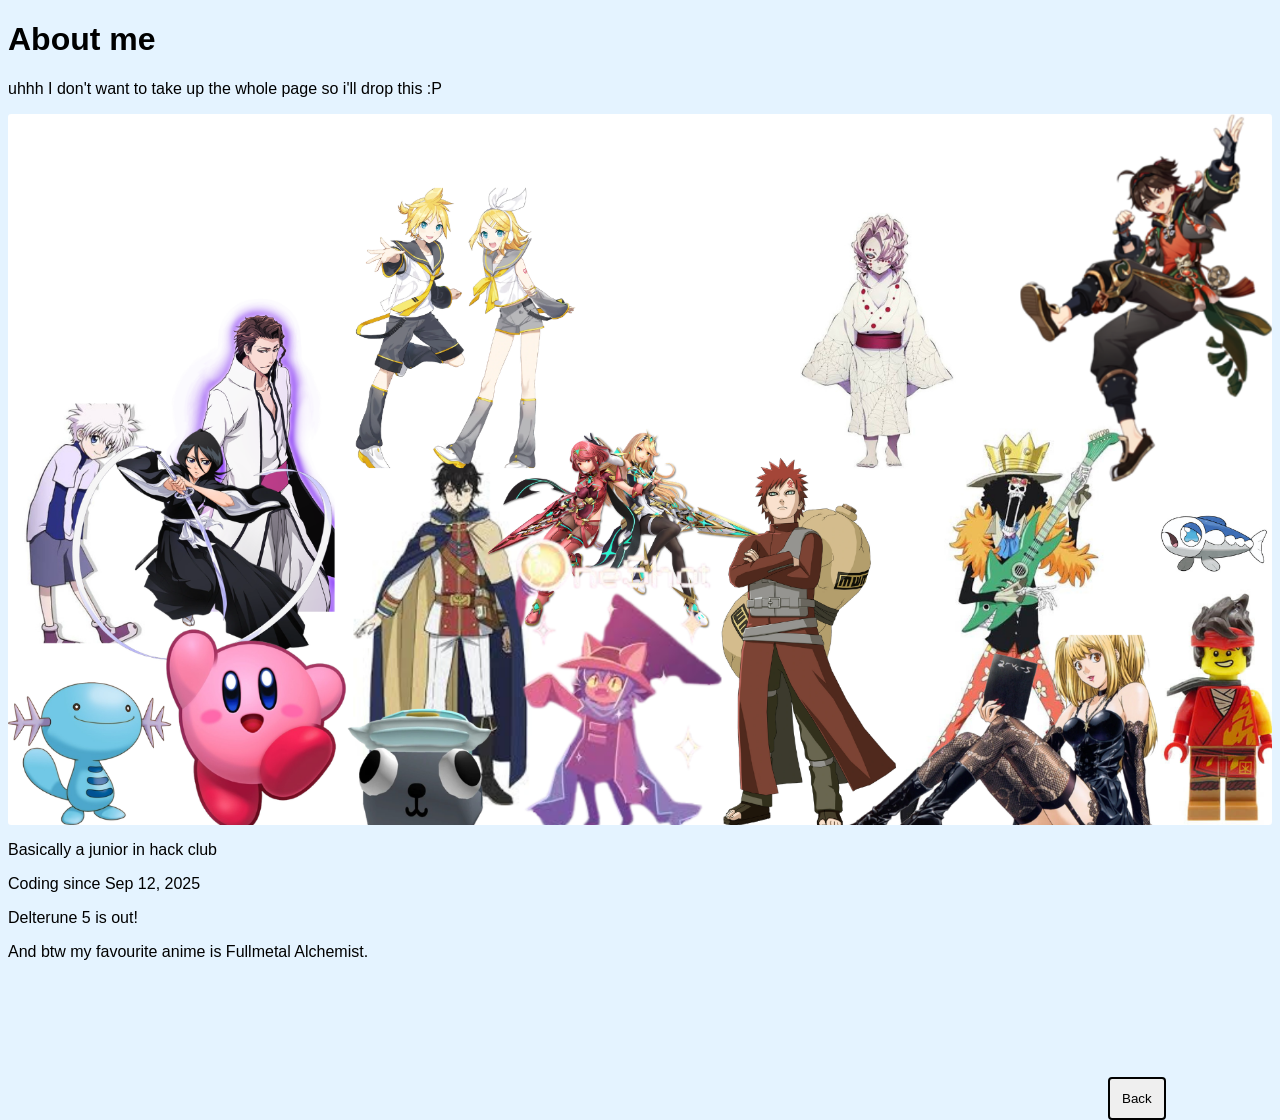
<file: aboutme.html>
<!DOCTYPE html>
<html lang="en">
<head>
    <meta charset="UTF-8">
    <meta name="viewport" content="width=device-width, initial-scale=1.0">
    <title>About me</title>
    <link rel="stylesheet" href="style.css">
</head>
<body>
    <h1>About me</h1>
    <p>uhhh I don't want to take up the whole page so i'll drop this :P</p>
    <img src="wallofpeak.png" style="width: 100vw; max-width: 100%; height: auto; display: block;">
    <p>Basically a junior in hack club</p>
    <p> Coding since Sep 12, 2025</p>
    <p>Delterune 5 is out!</p>
    <p>And btw my favourite anime is Fullmetal Alchemist.</p>
         <button class="backbutton" id="back">Back</button>
    <script src="index.js"></script>
</body>
</html>
</file>
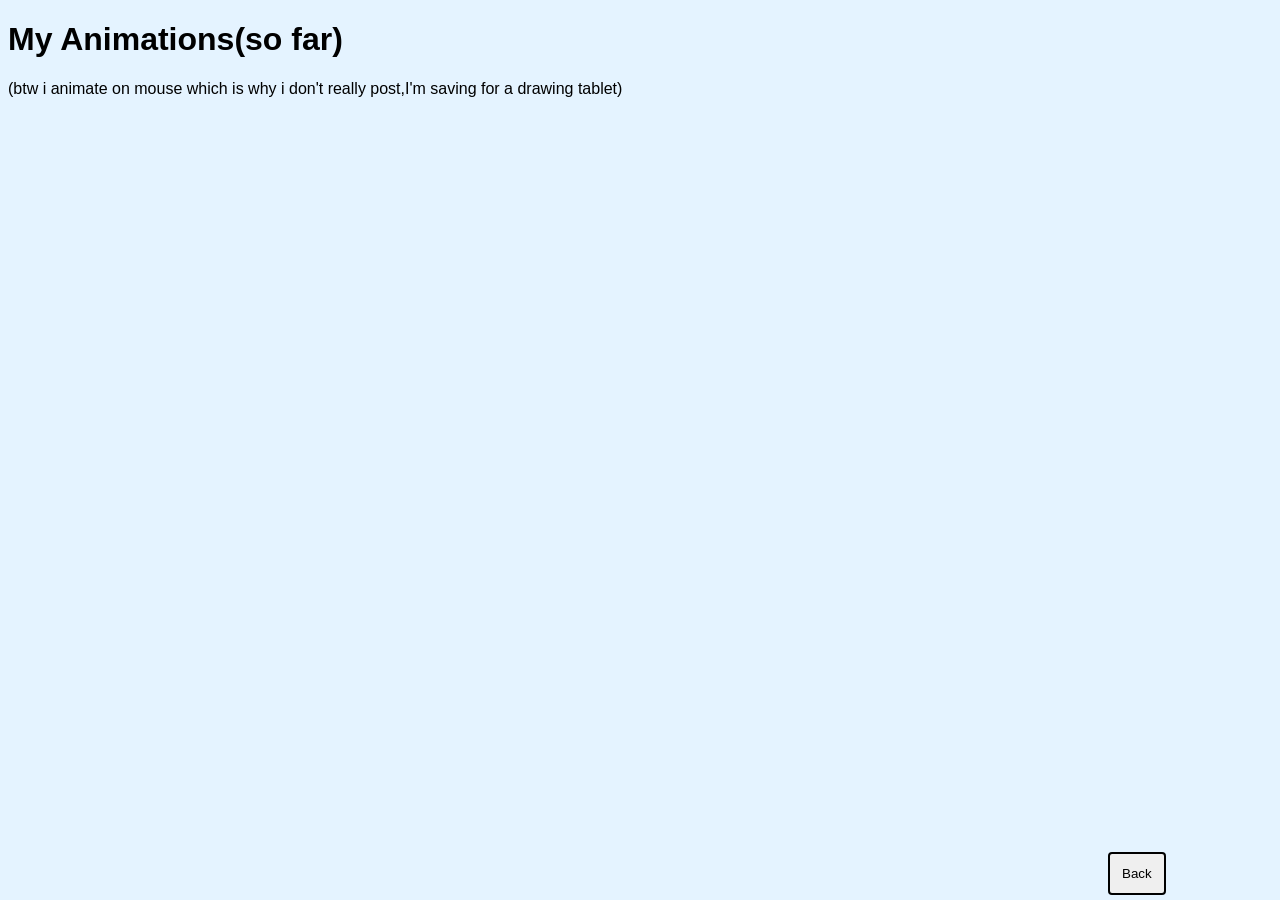
<file: animations.html>
<!DOCTYPE html>
<html lang="en">
<head>
    <meta charset="UTF-8">
    <meta name="viewport" content="width=device-width, initial-scale=1.0">
    <title>Animation</title>
    <link rel="stylesheet" href="style.css">
</head>
<body>
    <h1>My Animations(so far)</h1>
    <p>(btw i animate on mouse which is why i don't really post,I'm saving for a drawing tablet)</p>
    <iframe width="560" height="315" src="https://www.youtube.com/embed/Xz_VqRK-W8I?si=nINJrcoqUYpB2jKM" title="YouTube video player" frameborder="0" allow="accelerometer; autoplay; clipboard-write; encrypted-media; gyroscope; picture-in-picture; web-share" referrerpolicy="strict-origin-when-cross-origin" allowfullscreen></iframe>
    <iframe width="560" height="315" src="https://www.youtube.com/embed/CapaLg2ELWs?si=pcyARADnMWTGaItu" title="YouTube video player" frameborder="0" allow="accelerometer; autoplay; clipboard-write; encrypted-media; gyroscope; picture-in-picture; web-share" referrerpolicy="strict-origin-when-cross-origin" allowfullscreen></iframe>
    <iframe width="560" height="315" src="https://www.youtube.com/embed/Tp66o7kfmTg?si=KBa-9j-s2M99AXFs" title="YouTube video player" frameborder="0" allow="accelerometer; autoplay; clipboard-write; encrypted-media; gyroscope; picture-in-picture; web-share" referrerpolicy="strict-origin-when-cross-origin" allowfullscreen></iframe>
    <br>
         <button class="backbutton" id="back">Back</button>
    <script src="index.js"></script>
</body>
</html>
</file>
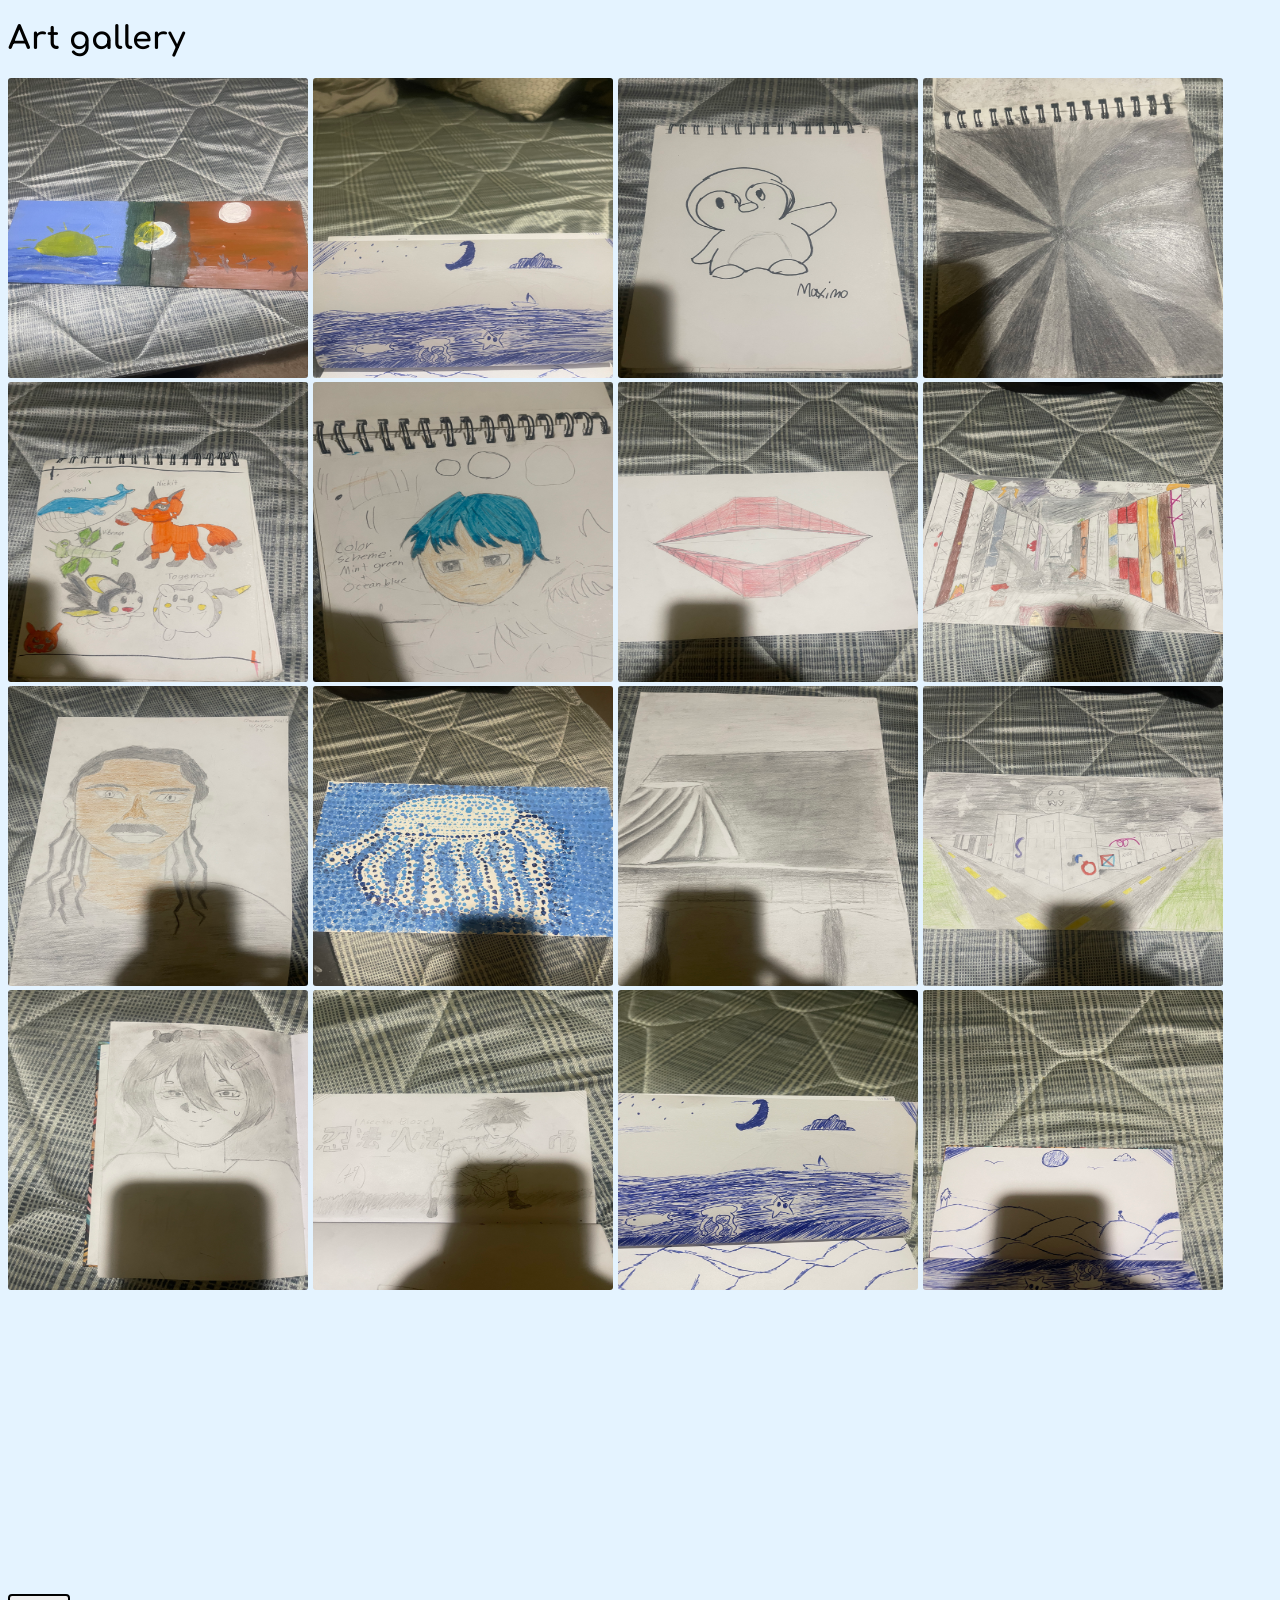
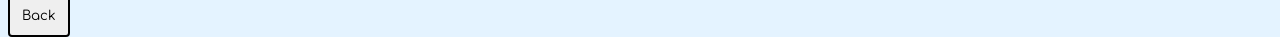
<file: artgallery.html>
<!DOCTYPE html>
<html lang="en">
<head>
    <meta charset="UTF-8">
    <meta name="viewport" content="width=device-width, initial-scale=1.0">
    <title>Art Gallery</title>
    <link rel="stylesheet" href="style.css">
     <link href="https://fonts.googleapis.com/css2?family=Comfortaa:wght@300&display=swap" rel="stylesheet">
</head>
<body>
    <H1>Art gallery</H1>
    <img src="images/IMG_5970.jpeg" alt=""width="300" height="300">
    <img src="images/IMG_5975.jpeg" alt="" width="300" height="300">
    <img src="images/IMG_5976.jpeg" alt=""width="300" height="300">
    <img src="images/IMG_5977.jpeg" alt=""width="300" height="300">
    <img src="images/IMG_5978.jpeg" alt=""width="300" height="300">
    <img src="images/IMG_5979.jpeg" alt=""width="300" height="300">
    <img src="images/IMG_5980.jpeg" alt=""width="300" height="300">
    <img src="images/IMG_5981.jpeg" alt=""width="300" height="300">
    <img src="images/IMG_5982.jpeg" alt=""width="300" height="300">
    <img src="images/IMG_5983.jpeg" alt=""width="300" height="300">
    <img src="images/IMG_5984.jpeg" alt=""width="300" height="300">
    <img src="images/IMG_5985.jpeg" alt=""width="300" height="300">
    <img src="images/IMG_5986.jpeg" alt=""width="300" height="300">
    <img src="images/IMG_5987.jpeg" alt=""width="300" height="300">
    <img src="images/IMG_5988.jpeg" alt=""width="300" height="300">
    <img src="images/IMG_5989.jpeg" alt=""width="300" height="300">
    <button class="backbutton2" id="back">Back</button>
    <script src="index.js"></script>
</body>
</html>
</file>
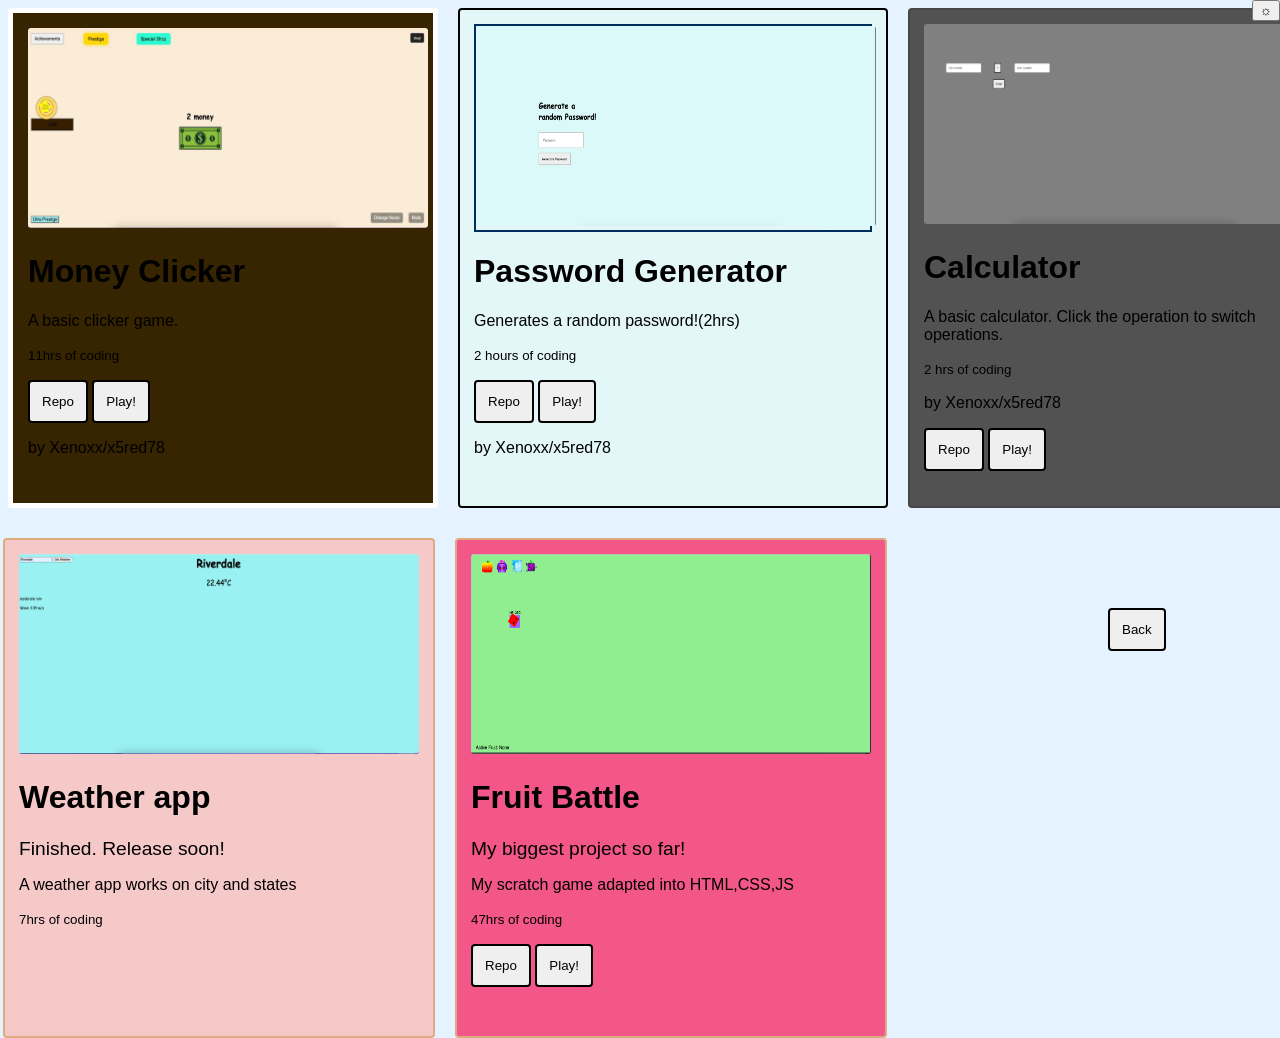
<file: coding.html>
<!DOCTYPE html>
<html lang="en">
<head>
    <meta charset="UTF-8">
    <meta name="viewport" content="width=device-width, initial-scale=1.0">
    <title>My projects!</title>
    <link rel="stylesheet" href="style.css">
</head>
<body>
    <div class="container"><!--Container/layout for the games/projects-->

    <div class="container2"><!--Money Clicker display container-->
    <div class="moneyclickerimg">
        <img src="moneyclicker.png" height="200" width="400">
    </div>
    <h1 style="font-family: 'Comfortaa',sans-serif;">Money Clicker</h1>
    <p>A basic clicker game.</p>
    <p><small>11hrs of coding</small></p>
    <button class="githubrepo" id="githubrepomoney">Repo</button>
    <button class="actualweb" id="actualwebmoney">Play!</button>
    <p>by Xenoxx/x5red78</p>
    </div>

    <div class="container3"> <!--Password Generator display container-->
 <div class="passwordgeneratorimg">
        <img src="passwordgenerator.png" height="200" width="400">
    </div>
   <h1>Password Generator</h1>
   <p>Generates a random password!(2hrs)</p>
   <p><small>2 hours of coding</small></p>
    <button class="githubrepo" id="githubrepopassword">Repo</button>
    <button class="actualweb" id="actualwebpassword">Play!</button>
    <p>by Xenoxx/x5red78</p>
    </div>

<div class="container4"> <!--Calculator v1 container-->
    <div class="calcimg">
    <img src="Calculator.png" height="200" width="400">
    </div>
    <h1>Calculator</h1>
    <p>A basic calculator. Click the operation to switch operations.</p>
    <p><small>2 hrs of coding</small></p>
    <p>by Xenoxx/x5red78</p>
     <button class="githubrepo" id="githubrepocalc">Repo</button>
    <button class="actualweb" id="actualwebcalc">Play!</button>

</div>
<!--Calc v2-->
<div class="container5">
    <div class="calcv2">
        <img src="calc2img.png" height="200" width="400">
    </div>
    <h1>Calculator v2</h1>
    <p>A better more efficient calculator. Improvement from the first one :D.</p>
    <p><small>4hrs of coding</small></p>
     <button class="githubrepo" id="githubrepocalc2">Repo</button>
    <button class="actualweb" id="actualwebcalc2">Play!</button>

</div>
<!-- Weather App-->
<div class="container6">
    <div class="weatherappimg">
        <img src="weatherapp.png" height="200" width="400">
        <h1>Weather app</h1>
        <P><big>Finished. Release soon!</big></P>
            <p>A weather app works on city and states</p>
            <p><small>7hrs of coding</small></p>
            
    </div>
</div>
<!--Fruit Battle-->
<div class="container7">
    <div class="fruitbattleimg">
        <img src="fruitbattle.png" height="200" width="400" >
        </div>
        <h1>Fruit Battle</h1>
        <p><big>My biggest project so far!</big></p>
        <p>My scratch game adapted into HTML,CSS,JS</p>
        <p><small>47hrs of coding</small></p>
           <button class="githubrepo" id="githubrepogame1"> Repo</button>
    <button class="actualweb" id="actualwebgame1">Play!</button>
</div>
    </div>
     <button class="backbutton" id="back">Back</button>
    <button class="light-dark" height="200px" width="200px" id="light-dark">☼</button>
    <script src="index.js"></script>
</body>
</html>
</file>
<file: style.css>
*{
    font-family: 'Comfortaa',sans-serif;
    box-sizing: border-box;
}


body{
    background: #e4f3ff;
    font-family: 'Comfortaa',sans-serif;
}
hr{
    border: none;
    height: 0.2px;
    background-color: black;
}
.intro{
    text-align: center;
    
}
.container1{
    background-color: white;
    text-align: center;
    padding: 20px;
    border: 2px solid rgba(0, 0, 0, 0.007);
    border-radius: 2px;/*. Did you know 2 is the first prime number?*/
}
.coding{
    margin-left: 25px;
    margin-top: 50px;
     background: #2a8fe0;
     height: 300px;
     width: 300px;
     padding:30px;
     border:5px solid #679aff;
     font-family:'Comfortaa',sans-serif;
     transition: transform 0.2s ease;
     border-radius: 2px;
}
.coding:hover{
transform: scale(1.15);
box-shadow: 0 0 20px rgb(5, 0, 152);

}
.container2{
    background-color: rgb(55, 36, 0);
    padding: 15px;
    height: 500px;
    width: 430px;
    border:5px solid rgb(255, 255, 255);
    border-radius: 3px;
    font-family: 'Comfortaa',sans-serif;
    transition: transform 0.3s ease;
}
 .container2:hover{
    transform: scale(1.05);
box-shadow: 0 0 20px rgb(0, 132, 152);
 }
 .container3{
    background-color: rgb(227, 247, 249);
    padding: 14px;
    height: 500px;
    width: 430px;
    border:2px solid black ;
    border-radius: 4px;
     transition: transform 0.3s ease;
 }
  .container3:hover{
    transform: scale(1.05);
box-shadow: 0 0 20px rgb(2, 12, 99);
 }
 .container{
    display: flex;
    gap:20px;
    flex-direction: row;
 }

 img{
    border-radius: 3px;
 }
 .passwordgeneratorimg{
    border:2px solid rgb(0, 46, 90) ;
 }
 .githubrepo{
    padding: 12px;
    border:2px solid black ;
    border-radius: 4px;
    font-family: 'Comfortaa',sans-serif;
 }
 .actualweb{
    padding: 12px;
    border:2px solid black ;
    border-radius: 4px;
    font-family: 'Comfortaa',sans-serif;
 }
  .githubrepo:hover{
    transform: scale(1.1);
box-shadow: 0 0 20px rgb(72, 2, 2);
 }
 .actualweb:hover{
    transform: scale(1.1);
box-shadow: 0 0 20px rgb(1, 54, 38);
 }

.backbutton{
    position: absolute;
    margin-left: 1100px;
    margin-top: 100px;
    padding: 12px;
    border:2px solid black ;
    border-radius: 4px;
    font-family: 'Comfortaa',sans-serif;
 }



.backbutton:hover{
    transform: scale(1.1);
box-shadow: 0 0 20px rgb(1, 54, 38);
 }
 .backbutton2{
    position: absolute;
    display: block;
    margin-top: 300px;
    padding: 12px;
    border:2px solid black ;
    border-radius: 4px;
    font-family: 'Comfortaa',sans-serif;
 }



.backbutton2:hover{
    transform: scale(1.1);
box-shadow: 0 0 20px rgb(1, 54, 38);
 }

 .light-dark{
    position: absolute;
top:0;
right: 0;
 }
 .container4{
    background-color: rgb(82, 82, 82);
     height: 500px;
    width: 430px;
    padding:14px;
    border:2px solid rgba(0, 0, 0, 0.132) ;
 border-radius: 4px;
     transition: transform 0.3s ease;
 }
 .container4:hover{
    transform: scale(1.05);
    box-shadow: 0 0 20px rgb(55, 0, 87);
 }
 .container5{
    background-color: rgb(17, 225, 228);
    height: 500px;
    width: 430px;
    padding: 14px;
    border: 2px solid blanchedalmond;
    border-radius: 4px;
    transition: transform 0.3s ease;
 }
.container5:hover{
    transform: scale(1.05);
    box-shadow: 0 0 20px rgb(138, 0, 57);
 }
 .container6{
    display: block;
    position: relative;
     top: 530px; 
    right: 1805px; 
    background-color: rgb(246, 201, 201);
    height: 500px;
    width:430;
    padding: 14px;
    border:2px solid #deab81;
    border-radius: 4px;
    transition: transform 0.3s ease;
    overflow: none;
 }
 .container6:hover{
    transform: scale(1.05);
    box-shadow: 0 0 20px rgb(124, 139, 250);
 }
 #abtme{
   margin-left: 25px;
    margin-top: 50px;
     background: #001358c6;
     height: 300px;
     width: 300px;
     padding:30px;
     border:5px solid #90b4fc65;
     font-family:'Comfortaa',sans-serif;
     transition: transform 0.2s ease;
     border-radius: 2px;
 }
 #abtme:hover{
   transform: scale(1.1);
   box-shadow:0 0 20px rgba(158, 161, 246, 0.821) ;
 }
 #email{
   margin-left: 50px;
   margin-top: 50px;
   background-color: rgb(255, 255, 255);
   height: 300px;
   width: 300px;
   padding: 30px;
   border: 5px solid black;
   font-family:'Comfortaa',sans-serif;
   transition: transform 0.2s ease;
   border-radius: 2px;
   }
   #email:hover{
      transform: scale(1.1);
      box-shadow: 0 0 20px rgba(206, 185, 139, 0.671);
   }
 #art{
   margin-left: 75px;
   margin-top: 50px;
   background-color: #deab81;
   height: 300px;
   width:300px;
   padding: 30px;
   border: 3px solid #073051;
   border-radius: 2px;
   transition: transform 0.2s ease ;
 }
 #art:hover{
    transform: scale(1.15);
      box-shadow: 0 0 20px rgb(186, 104, 93);
 }
 #codingstat{
  margin-left: 600px;
  margin-top: 30px;
   display: block;
   position: absolute;
    background-color: rgb(0, 0, 0);
    border: 2px solid rgb(101, 3, 3);
    color:black
 }
#game{
   text-align: center;
   background: #1f8a2c50;
   color: rgba(6, 73, 27, 0.945);
   width: 100%;
   height: auto;
   margin-top: 1000px;
   border:2px black solid ;
   border-radius: 3px;
   font-family: 'Press Start 2P', monospace;
 }
 #gamecontainer {
   width: 100%;
   height: auto;
  max-width: 1350px;
  margin: auto;
} 
#animation{
   margin-left: 100px;
   margin-top: 50px;
   background-color: #3e1850;
   height: 300px;
   width:300px;
   border: 3px solid rgb(160, 188, 160);
   border-radius: 2px;
   transition: transform 0.2s ease;
}
#animation:hover{
   transform:scale(1.1);
   box-shadow: (0,0,20px,rgb(23, 14, 30));
}
.container7{
   display: block;
    position: relative;
     top: 530px; 
    right: 1805px; 
    background-color: rgb(243, 86, 136);
    height: 500px;
    width:430;
    padding: 14px;
    border:2px solid #deab81;
    border-radius: 4px;
    transition: transform 0.3s ease;
    overflow: none;
 }

.container7:hover{
   transform: scale(1.1);
   box-shadow: 0 0 20px rgb(214, 158, 158);
}
</file>
